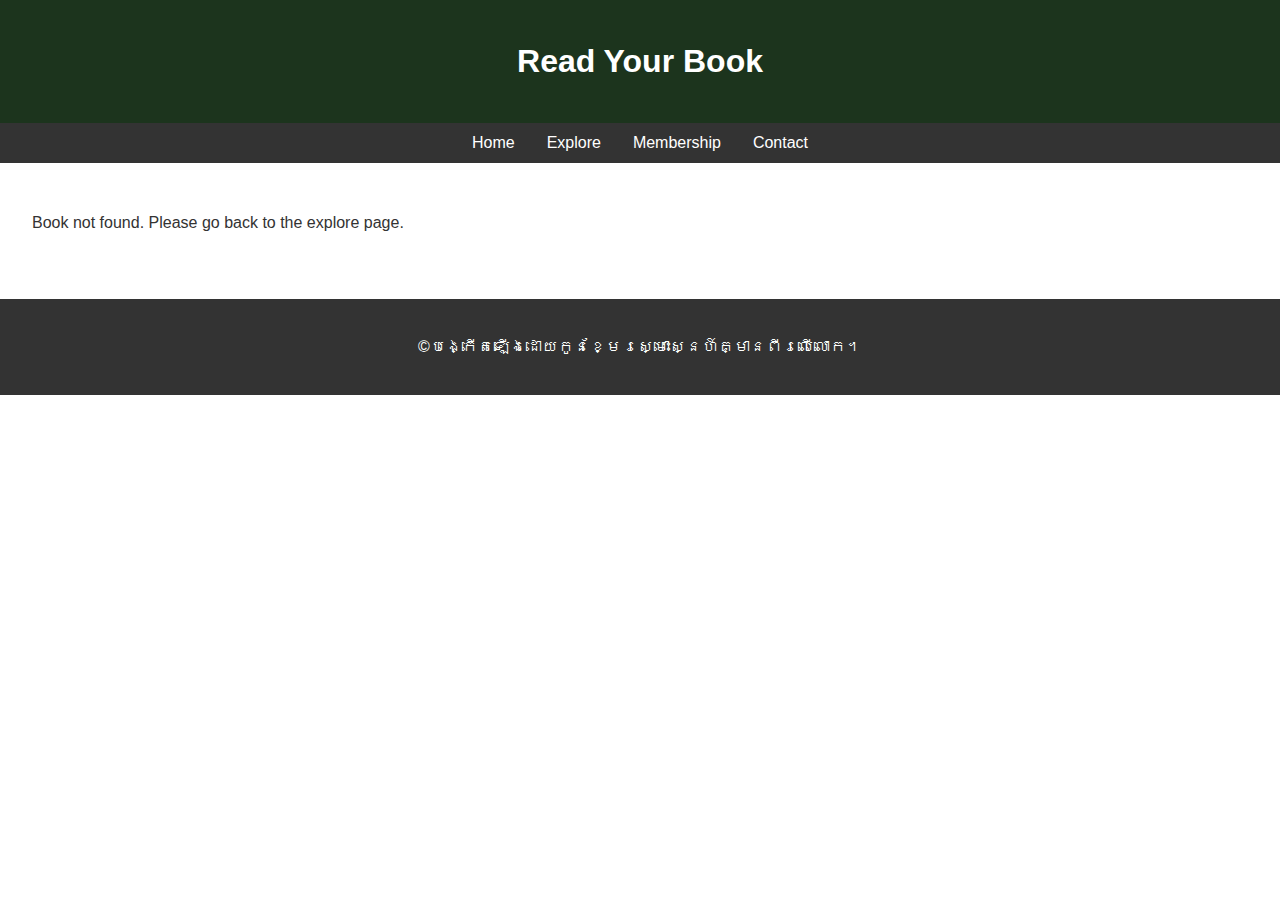
<file: book-detail.html>
<!DOCTYPE html>
<html lang="en">
  <head>
    <meta charset="UTF-8" />
    <meta name="viewport" content="width=device-width, initial-scale=1.0" />
    <title>Read Book - [Your Library Name]</title>
    <link rel="stylesheet" href="styles.css" />
    <!-- Link to shared CSS -->
  </head>
  <body>
    <header>
      <h1>Read Your Book</h1>
    </header>
    <nav>
      <a href="index.html">Home</a>
      <a href="explore.html">Explore</a>
      <a href="membership.html">Membership</a>
      <a href="#contact">Contact</a>
    </nav>
    <main>
      <section id="book-viewer">
        <h2>Enjoy Reading!</h2>
        <iframe id="pdf-viewer" width="100%" height="800px" src=""></iframe>
        <div class="action">
          <a href="explore.html" class="button">Go Back to Explore</a>
        </div>
      </section>
    </main>
    <footer>
      <p>&copy;បង្កើតឡើងដោយកូនខ្មែរស្មោះស្នេហ៍គ្មានពីរលើលោក។</p>
    </footer>

    <script>
      // Extract the book parameter from the URL
      const params = new URLSearchParams(window.location.search);
      const book = params.get("book");

      // Update the iframe source dynamically based on the selected book
      if (book) {
        document.getElementById("pdf-viewer").src = `books/${book}.pdf`;
      } else {
        document.getElementById("book-viewer").innerHTML =
          "<p>Book not found. Please go back to the explore page.</p>";
      }
    </script>
  </body>
</html>
</file>
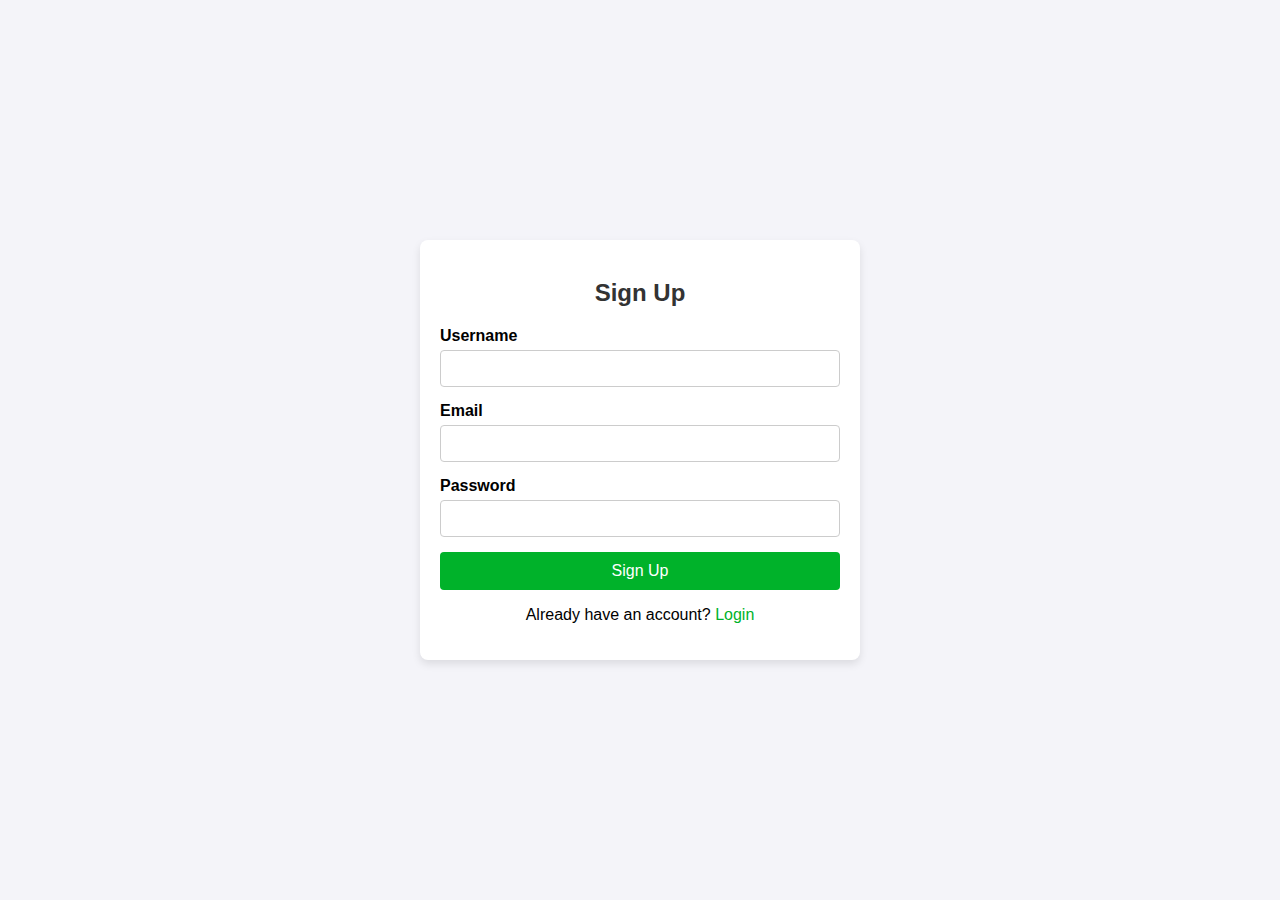
<file: login.html>
<!DOCTYPE html>
<html lang="en">
  <head>
    <meta charset="UTF-8" />
    <meta name="viewport" content="width=device-width, initial-scale=1.0" />
    <title>Library Sign Up and Login</title>
    <link rel="stylesheet" href="login.css" />
  </head>
  <body>
    <div class="container" id="sign-up">
      <h2>Sign Up</h2>
      <form action="/signup" method="POST">
        <div class="form-group">
          <label for="username">Username</label>
          <input type="text" id="username" name="username" required />
        </div>
        <div class="form-group">
          <label for="email">Email</label>
          <input type="email" id="email" name="email" required />
        </div>
        <div class="form-group">
          <label for="password">Password</label>
          <input type="password" id="password" name="password" required />
        </div>
        <button type="submit" class="btn">Sign Up</button>
      </form>
      <div class="toggle-link">
        <p>
          Already have an account?
          <a href="#" onclick="toggleForm('login')">Login</a>
        </p>
      </div>
    </div>

    <div class="container" id="login" style="display: none">
      <h2>Login</h2>
      <form action="/login" method="POST">
        <div class="form-group">
          <label for="login-username">Username</label>
          <input type="text" id="login-username" name="username" required />
        </div>
        <div class="form-group">
          <label for="login-password">Password</label>
          <input type="password" id="login-password" name="password" required />
        </div>
        <button type="submit" class="btn">Login</button>
      </form>
      <div class="toggle-link">
        <p>
          Don't have an account?
          <a href="#" onclick="toggleForm('sign-up')">Sign Up</a>
        </p>
      </div>
    </div>

    <script>
      function toggleForm(formId) {
        document.getElementById("sign-up").style.display =
          formId === "sign-up" ? "block" : "none";
        document.getElementById("login").style.display =
          formId === "login" ? "block" : "none";
      }
    </script>
  </body>
</html>
</file>
<file: styles.css>
body {
  font-family: Arial, sans-serif;
  margin: 0;
  padding: 0;
  line-height: 1.5;
  background-color: #ffffff;
  color: #333;
}
header {
  background: #1c341d;
  color: #fff;
  padding: 1rem 0;

  text-align: center;
}
header img {
  justify-content: left;
  width: 200px;
}
nav {
  background: #333;
  color: #fff;
  display: flex;
  justify-content: center;
  padding: 0.5rem 0;
}
nav a {
  color: #fff;
  margin: 0 1rem;
  text-decoration: none;
}
nav a:hover {
  text-decoration: underline;
}
main {
  padding: 2rem;
  max-width: 1500px;
  margin: 0 auto;
}
section {
  margin-bottom: 2rem;
}
section ul {
  list-style: none;
  padding: 0;
}
section ul li {
  margin-bottom: 0.5rem;
}
section ul li a {
  color: #4caf50;
  text-decoration: none;
}
section ul li a:hover {
  text-decoration: underline;
}

.categories {
  display: flex;
  justify-content: space-around;
  margin: 1.5rem 0;
}
.categories a {
  display: inline-block;
  padding: 0.5rem 1rem;
  background-color: #4caf50;
  color: #fff;
  text-decoration: none;
  border-radius: 5px;
}
.categories a:hover {
  background-color: #45a049;
}

.book-list {
  display: flex;
  flex-wrap: wrap;
  gap: 2rem;
  justify-content: center;
}
.book-item {
  background: #ffffff;
  border: 1px solid #ddd;
  border-radius: 5px;
  box-shadow: 0 2px 5px rgba(0, 0, 0, 0.1);
  text-align: center;
  padding: 1rem;
  height: 350px;
  width: 250px;
}
.book-item img {
  max-width: 100%;
  height: 50%;
  border-radius: 5px;
  margin-bottom: 1rem;
}
.book-item h3 {
  font-size: 1rem;
  margin-bottom: 0.5rem;
}
.book-item p {
  font-size: 0.9rem;
  color: #666;
  margin-bottom: 1rem;
  flex-grow: 1; /* Ensures the content stretches to push the button down */
}
.book-item a {
  display: inline-block;
  padding: 0.5rem 1rem;
  background-color: #4caf50;
  color: #fff;
  text-decoration: none;
  border-radius: 5px;
  align-self: center; /* Center the button */
}

.book-item a:hover {
  background-color: #45a049;
}

.action {
  text-align: center;
  margin: 2rem 0;
}

.action .button {
  display: inline-block;
  padding: 0.75rem 1.5rem;
  background-color: #4caf50;
  color: #fff;
  text-decoration: none;
  font-size: 1.2rem;
  border-radius: 5px;
  transition: background-color 0.3s ease;
}

.action .button:hover {
  background-color: #ff0090;
}
.book-item:hover {
  background-color: rgb(232, 232, 232);
}
.books-available {
  color: #ffffff;
}
h2 {
  position: top;
}
.book-viewer iframe {
  padding: 5rem;
}

.search-bar {
  display: flex;
  justify-content: center;
  margin-top: 20px;
}

.search-bar input {
  padding: 10px;
  font-size: 16px;
  width: 300px;
  border-radius: 5px;
  border: 1px solid #ccc;
}

.search-bar button {
  padding: 10px;
  font-size: 16px;
  background-color: #4caf50;
  color: white;
  border: none;
  cursor: pointer;
  border-radius: 5px;
}

.search-bar button:hover {
  background-color: #45a049;
}
footer {
  background-color: #333;
  color: #fff;
  padding: 20px 0;
  text-align: center;
}

.footer-container {
  display: flex;
  justify-content: space-around;
  flex-wrap: wrap;
  padding: 0 20px;
}

.footer-section {
  margin: 10px;
}

.footer-section h4 {
  font-size: 1.2em;
  margin-bottom: 10px;
}

.footer-section ul {
  list-style-type: none;
  padding: 0;
}

.footer-section ul li {
  margin: 5px 0;
}

.footer-section ul li a {
  color: #fff;
  text-decoration: none;
}

.footer-section ul li a:hover {
  text-decoration: underline;
}

.social-icons {
  display: flex;
  gap: 10px;
  justify-content: right;
  margin-top: 10px;
  margin-left: 135px;
}

.social-icons a img {
  width: 30px;
  height: 30px;
  transition: transform 0.3s;
}

.social-icons a img:hover {
  transform: scale(1.1);
}

.footer-bottom {
  margin-top: 20px;
  font-size: 0.9em;
}
.content img {
  width: 120px;
}
footer ul li a {
  display: flex;
  padding-left: 10px;
}
</file>
<file: login.css>
body {
  font-family: Arial, sans-serif;
  background-color: #f4f4f9;
  margin: 0;
  display: flex;
  justify-content: center;
  align-items: center;
  height: 100vh;
}
.container {
  background: #ffffff;
  border-radius: 8px;
  box-shadow: 0 4px 8px rgba(0, 0, 0, 0.1);
  width: 400px;
  padding: 20px;
}
.container h2 {
  text-align: center;
  color: #333;
  margin-bottom: 20px;
}
.form-group {
  margin-bottom: 15px;
}
.form-group label {
  display: block;
  font-weight: bold;
  margin-bottom: 5px;
}
.form-group input {
  width: 100%;
  padding: 10px;
  border: 1px solid #ccc;
  border-radius: 4px;
  box-sizing: border-box;
}
.btn {
  width: 100%;
  background-color: #00b22a;
  color: #ffffff;
  padding: 10px;
  border: none;
  border-radius: 4px;
  cursor: pointer;
  font-size: 16px;
}
.btn:hover {
  background-color: #00b22a;
}
.toggle-link {
  text-align: center;
  margin-top: 15px;
}
.toggle-link a {
  color: #00b22a;
  text-decoration: none;
}
.toggle-link a:hover {
  text-decoration: underline;
}
.action-button {
  margin-top: 20px;
  text-align: center;
}
.action-button button {
  background-color: #48bb78;
  color: #ffffff;
  padding: 10px 15px;
  border: none;
  border-radius: 4px;
  cursor: pointer;
  font-size: 15px;
}
.action-button button:hover {
  background-color: #38a169;
}
</file>
